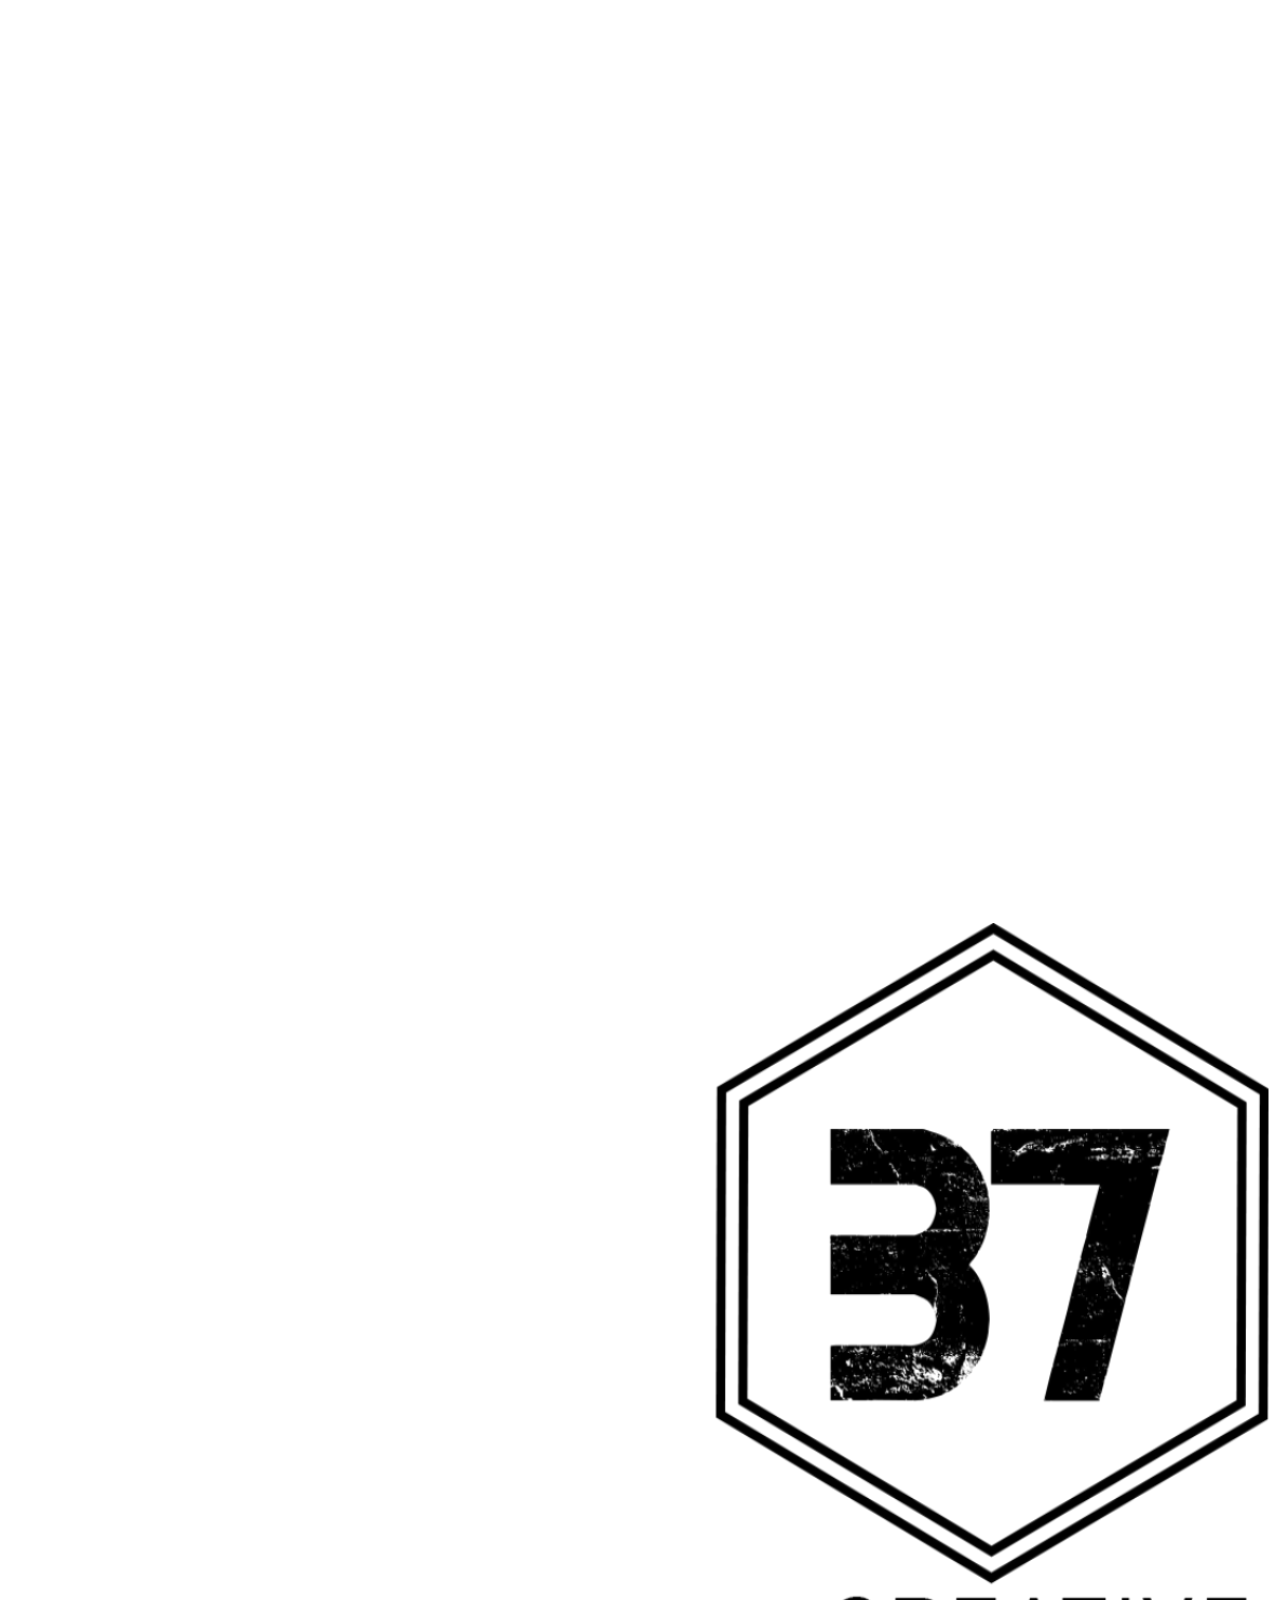
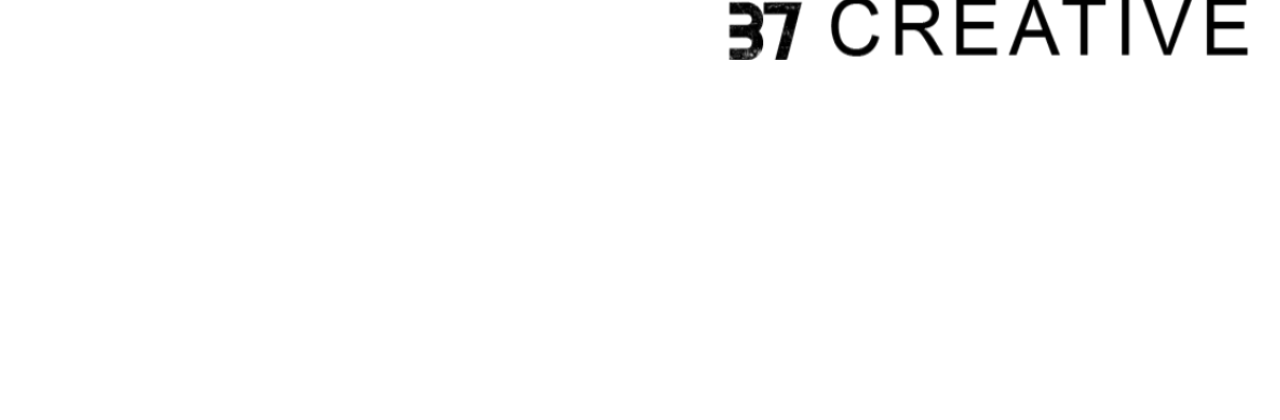
<file: index2.html>
<!DOCTYPE html>
<html lang="en">
<head>
    <meta charset="utf-8">
    <title>37 CREATIVE - SHOP</title>
</head>
<body>
    <div id="page">
        <header>
            <a><img src="pic/logo.png"></a>
            <nav>
            
            </nav>
        </header>
        
        <main>
            <aside>
            
            </aside>
            <content>
            
            </content>
        </main>
        <footer>
        
        </footer>
    </div>
</body>
</html>
</file>
